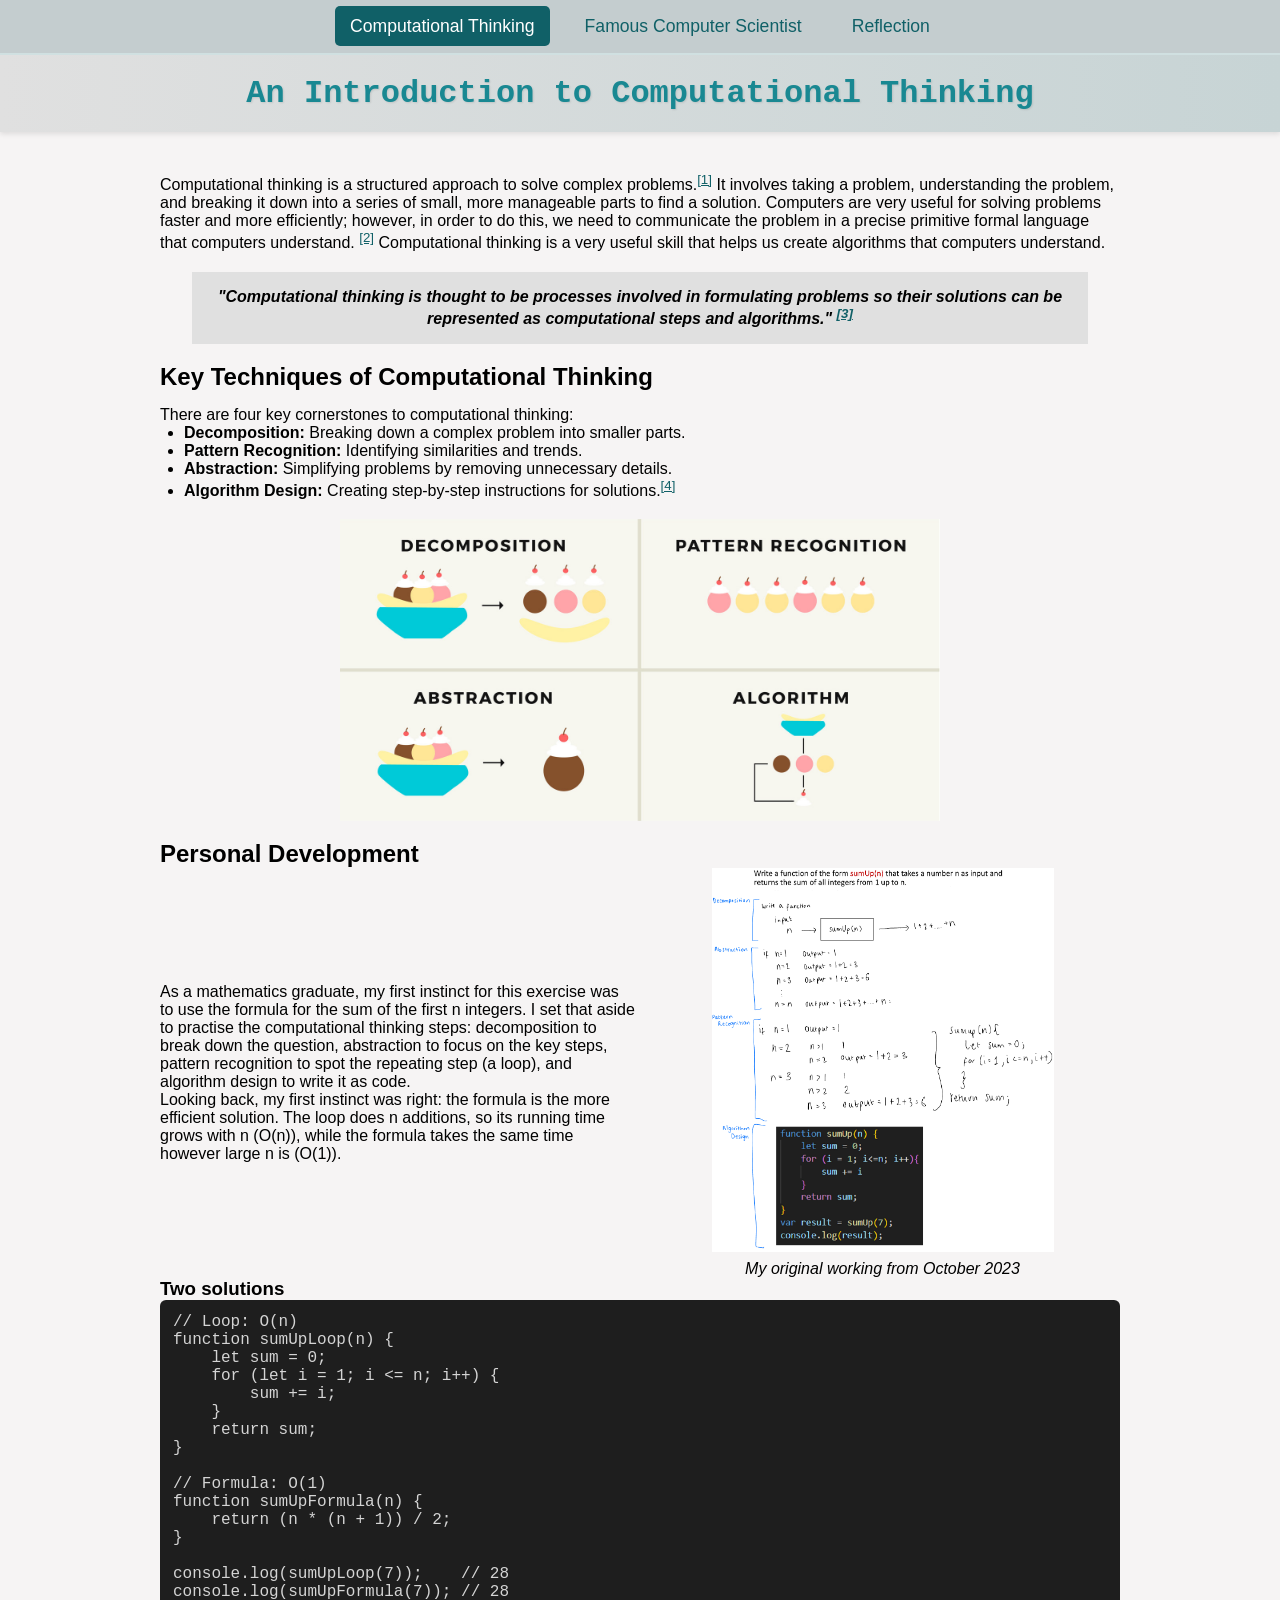
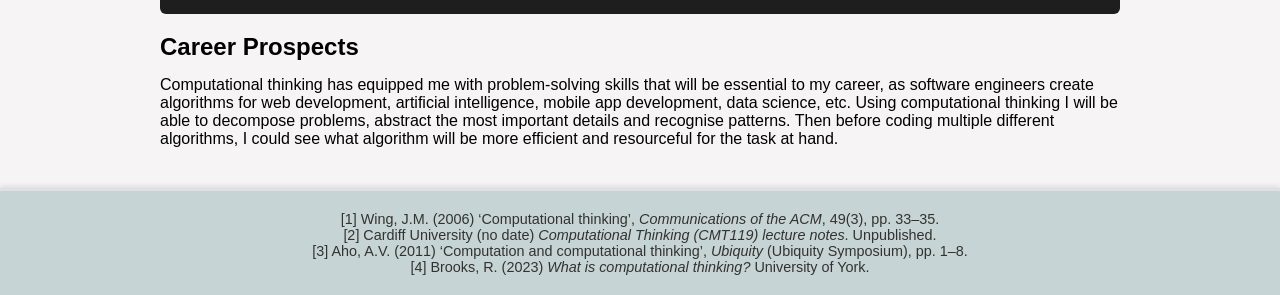
<file: index.html>
<!DOCTYPE html>
<html lang="en">
<head>
    <meta charset="UTF-8">
    <meta name="viewport" content="width=device-width, initial-scale=1.0">
    <title>Computational Thinking</title>
    <link rel="stylesheet" href="stylesheet.css">
</head>
<body>

    <nav aria-label="Main Navigation">
        <ul>
            <li><a id="Computationalthinking" href="index.html" aria-current="page">Computational Thinking</a></li>
            <li><a id="ComputerScientist" href="page2.html">Famous Computer Scientist</a></li>
            <li><a id="reflection" href="page3.html">Reflection</a></li>
        </ul>
    </nav>

    <header>
        <h1 class="mainheading">An Introduction to Computational Thinking</h1>
    </header>

    <main id="main">
        <article>
            <section id="intro">
                <p>Computational thinking is a structured approach to solve complex problems.<sup><a href="#reference1">[1]</a></sup> It involves taking a problem, understanding the problem, and breaking it down into a series of small, more manageable parts to find a solution. Computers are very useful for solving problems faster and more efficiently; however, in order to do this, we need to communicate the problem in a precise primitive formal language that computers understand. <sup><a href="#reference2">[2]</a></sup> Computational thinking is a very useful skill that helps us create algorithms that computers understand.
                </p>
            </section>


            <blockquote id="definition1">
                "Computational thinking is thought to be processes involved in formulating problems so their solutions can be represented as computational steps and algorithms."
                <sup><a href="#reference3">[3]</a></sup>
            </blockquote>


            <section>
                <h2>Key Techniques of Computational Thinking</h2>
                <p>There are four key cornerstones to computational thinking:</p>
                <ul>
                    <li><strong>Decomposition:</strong> Breaking down a complex problem into smaller parts.</li>
                    <li><strong>Pattern Recognition:</strong> Identifying similarities and trends.</li>
                    <li><strong>Abstraction:</strong> Simplifying problems by removing unnecessary details.</li>
                    <li><strong>Algorithm Design:</strong> Creating step-by-step instructions for solutions.<sup><a href="#reference4">[4]</a></sup></li>
                </ul>
            </section>
            <aside>
                <img id="img1" src="FourMainComponentsOfCT.jpg" alt="Four key techniques of computational thinking" />
            </aside>

            
            <h2>Personal Development</h2>
                <section class="split-layout">
                    <div class="text-content">
                        <p>As a mathematics graduate, my first instinct for this exercise was to use the formula for the sum of the first n integers. I set that aside to practise the computational thinking steps: decomposition to break down the question, abstraction to focus on the key steps, pattern recognition to spot the repeating step (a loop), and algorithm design to write it as code.</p>
                        <p>Looking back, my first instinct was right: the formula is the more efficient solution. The loop does n additions, so its running time grows with n (O(n)), while the formula takes the same time however large n is (O(1)).</p>
                    </div>
                    <figure class="image-content">
                        <img id="img2" src="IMG_4271.jpeg" alt="Handwritten working applying decomposition, abstraction, pattern recognition and algorithm design to the sumUp problem" />
                        <figcaption>My original working from October 2023</figcaption>
                    </figure>
                </section>

                <section>
                    <h3>Two solutions</h3>
                    <pre><code>// Loop: O(n)
function sumUpLoop(n) {
    let sum = 0;
    for (let i = 1; i &lt;= n; i++) {
        sum += i;
    }
    return sum;
}

// Formula: O(1)
function sumUpFormula(n) {
    return (n * (n + 1)) / 2;
}

console.log(sumUpLoop(7));    // 28
console.log(sumUpFormula(7)); // 28</code></pre>
                </section>

            <section id="career">
                <h2>Career Prospects</h2>
                <p>Computational thinking has equipped me with problem-solving skills that will be essential to my career, as software engineers create algorithms for web development, artificial intelligence, mobile app development, data science, etc. Using computational thinking I will be able to decompose problems, abstract the most important details and recognise patterns. Then before coding multiple different algorithms, I could see what algorithm will be more efficient and resourceful for the task at hand.</p>
            </section>
        </article>
    </main>


    <footer>
        <p id="reference1">[1] Wing, J.M. (2006) ‘Computational thinking’, <cite>Communications of the ACM</cite>, 49(3), pp. 33–35.</p>
        <p id="reference2">[2] Cardiff University (no date) <cite>Computational Thinking (CMT119) lecture notes</cite>. Unpublished.</p>
        <p id="reference3">[3] Aho, A.V. (2011) ‘Computation and computational thinking’, <cite>Ubiquity</cite> (Ubiquity Symposium), pp. 1–8.</p>
        <p id="reference4">[4] Brooks, R. (2023) <cite>What is computational thinking?</cite> University of York.</p>
    </footer>

</body>
</html>
</file>
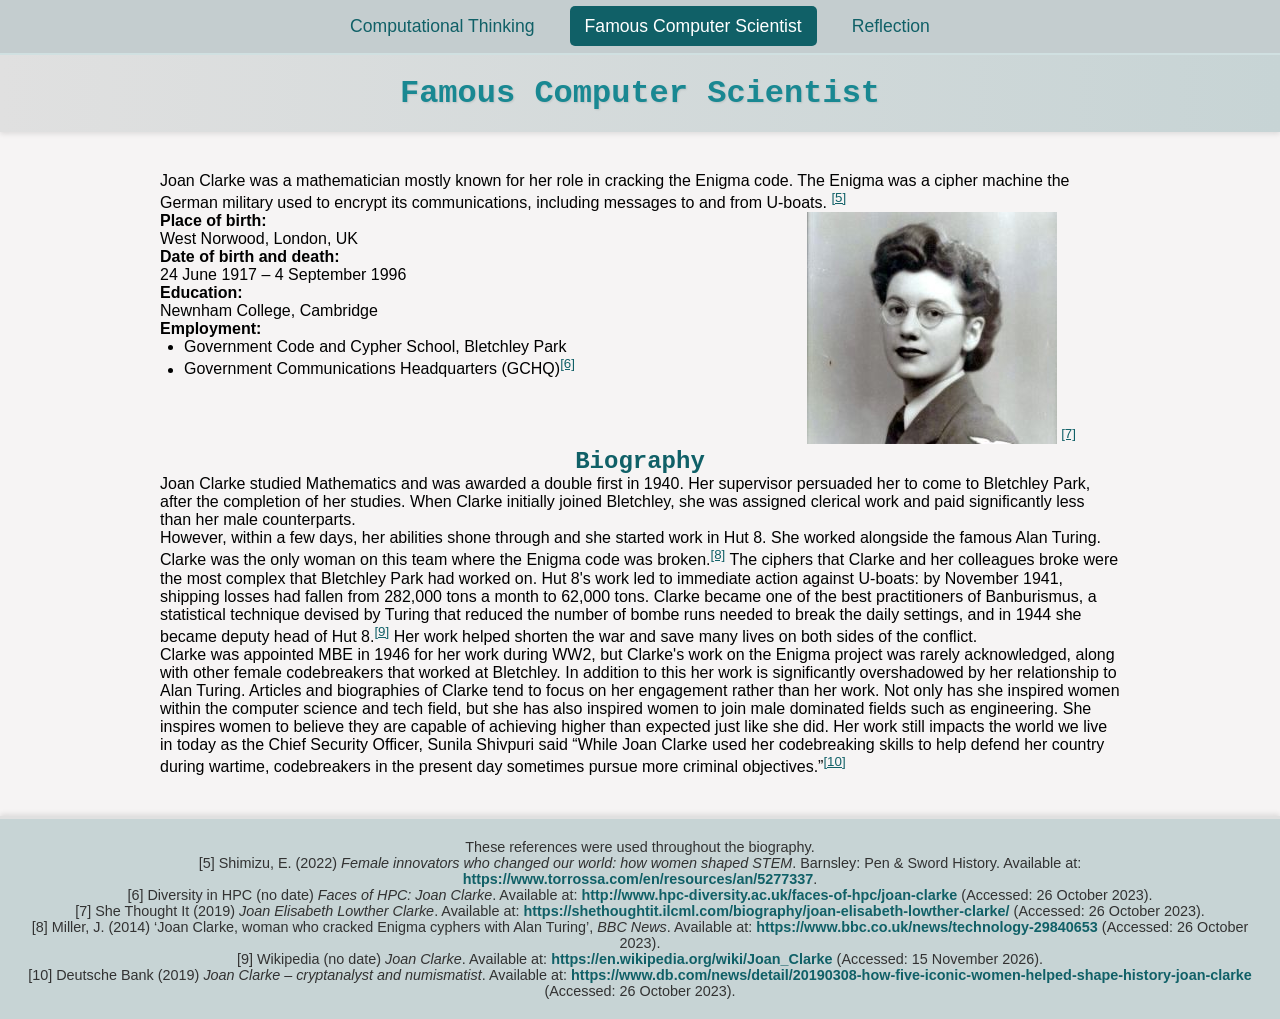
<file: page2.html>
<!DOCTYPE html>
<html lang="en">
<head>
    <meta charset="UTF-8">
    <meta name="viewport" content="width=device-width, initial-scale=1.0">
    <title>Famous Computer Scientist</title>
    <link rel="stylesheet" href="stylesheet.css">
</head>
<body>

    <nav aria-label="Main Navigation">
        <ul>
            <li><a id="Computationalthinking" href="index.html">Computational Thinking</a></li>
            <li><a id="ComputerScientist" href="page2.html" aria-current="page">Famous Computer Scientist</a></li>
            <li><a id="reflection" href="page3.html">Reflection</a></li>
        </ul>
    </nav>
    
    <header>
        <h1 class="mainheading">Famous Computer Scientist</h1>
    </header>

    <main id="main">
    <article>
    <section id="intro">
        <p>Joan Clarke was a mathematician mostly known for her role in cracking the Enigma code. The Enigma was a cipher machine the German military used to encrypt its communications, including messages to and from U-boats.
            <sup><a href="#reference5">[5]</a></sup>
        </p>
    </section>

    <div class="split">
        <section>

            <dl>
                <dt><strong>Place of birth:</strong></dt>
                <dd>West Norwood, London, UK</dd>
                <dt><strong>Date of birth and death:</strong></dt>
                <dd>24 June 1917 – 4 September 1996</dd>
                <dt><strong>Education:</strong></dt>
                <dd>Newnham College, Cambridge</dd>
                <dt><strong>Employment:</strong></dt>
                <dd>
                    <ul>
                        <li>Government Code and Cypher School, Bletchley Park</li>
                        <li>Government Communications Headquarters (GCHQ)<sup><a href="#reference6">[6]</a></sup></li>
                    </ul>
                </dd>
            </dl>
        </section>

        <aside>
            <img src="joan-clarke.jpg" alt="Portrait of Joan Clarke, c. 1940s">
            <sup><a href="#reference7">[7]</a></sup>
        </aside>
    </div>
       
    
    <h2 class="subheading">Biography</h2>
    <p>Joan Clarke studied Mathematics and was awarded a double first in 1940. Her supervisor persuaded her to come to Bletchley Park, after the completion of her studies. When Clarke initially joined Bletchley, she was assigned clerical work and paid significantly less than her male counterparts.</p>
    <p>However, within a few days, her abilities shone through and she started work in Hut 8. She worked alongside the famous Alan Turing. Clarke was the only woman on this team where the Enigma code was broken.<sup><a href="#reference8">[8]</a></sup> The ciphers that Clarke and her colleagues broke were the most complex that Bletchley Park had worked on. Hut 8's work led to immediate action against U-boats: by November 1941, shipping losses had fallen from 282,000 tons a month to 62,000 tons. Clarke became one of the best practitioners of Banburismus, a statistical technique devised by Turing that reduced the number of bombe runs needed to break the daily settings, and in 1944 she became deputy head of Hut 8.<sup><a href="#reference9">[9]</a></sup> Her work helped shorten the war and save many lives on both sides of the conflict.</p>
    <p>Clarke was appointed MBE in 1946 for her work during WW2, but Clarke's work on the Enigma project was rarely acknowledged, along with other female codebreakers that worked at Bletchley. In addition to this her work is significantly overshadowed by her relationship to Alan Turing. Articles and biographies of Clarke tend to focus on her engagement rather than her work. Not only has she inspired women within the computer science and tech field, but she has also inspired women to join male dominated fields such as engineering. She inspires women to believe they are capable of achieving higher than expected just like she did. Her work still impacts the world we live in today as the Chief Security Officer, Sunila Shivpuri said “While Joan Clarke used her codebreaking skills to help defend her country during wartime, codebreakers in the present day sometimes pursue more criminal objectives.”<sup><a href="#reference10">[10]</a></sup></p>

    </article>
    </main>

    <footer>
        <p>These references were used throughout the biography.</p>
        <p id="reference5">[5] Shimizu, E. (2022) <cite>Female innovators who changed our world: how women shaped STEM</cite>. Barnsley: Pen &amp; Sword History. Available at: <a href="https://www.torrossa.com/en/resources/an/5277337#page=12">https://www.torrossa.com/en/resources/an/5277337</a>.</p>

        <p id="reference6">[6] Diversity in HPC (no date) <cite>Faces of HPC: Joan Clarke</cite>. Available at: <a href="http://www.hpc-diversity.ac.uk/faces-of-hpc/joan-clarke">http://www.hpc-diversity.ac.uk/faces-of-hpc/joan-clarke</a> (Accessed: 26 October 2023).</p>

        <p id="reference7">[7] She Thought It (2019) <cite>Joan Elisabeth Lowther Clarke</cite>. Available at: <a href="https://shethoughtit.ilcml.com/biography/joan-elisabeth-lowther-clarke/">https://shethoughtit.ilcml.com/biography/joan-elisabeth-lowther-clarke/</a> (Accessed: 26 October 2023).</p>

        <p id="reference8">[8] Miller, J. (2014) ‘Joan Clarke, woman who cracked Enigma cyphers with Alan Turing’, <cite>BBC News</cite>. Available at: <a href="https://www.bbc.co.uk/news/technology-29840653">https://www.bbc.co.uk/news/technology-29840653</a> (Accessed: 26 October 2023).</p>

        <p id="reference9">[9] Wikipedia (no date) <cite>Joan Clarke</cite>. Available at: <a href="https://en.wikipedia.org/wiki/Joan_Clarke">https://en.wikipedia.org/wiki/Joan_Clarke</a> (Accessed: 15 November 2026).</p>

        <p id="reference10">[10] Deutsche Bank (2019) <cite>Joan Clarke – cryptanalyst and numismatist</cite>. Available at: <a href="https://www.db.com/news/detail/20190308-how-five-iconic-women-helped-shape-history-joan-clarke">https://www.db.com/news/detail/20190308-how-five-iconic-women-helped-shape-history-joan-clarke</a> (Accessed: 26 October 2023).</p>
    </footer>
    
</body>
</html>
</file>
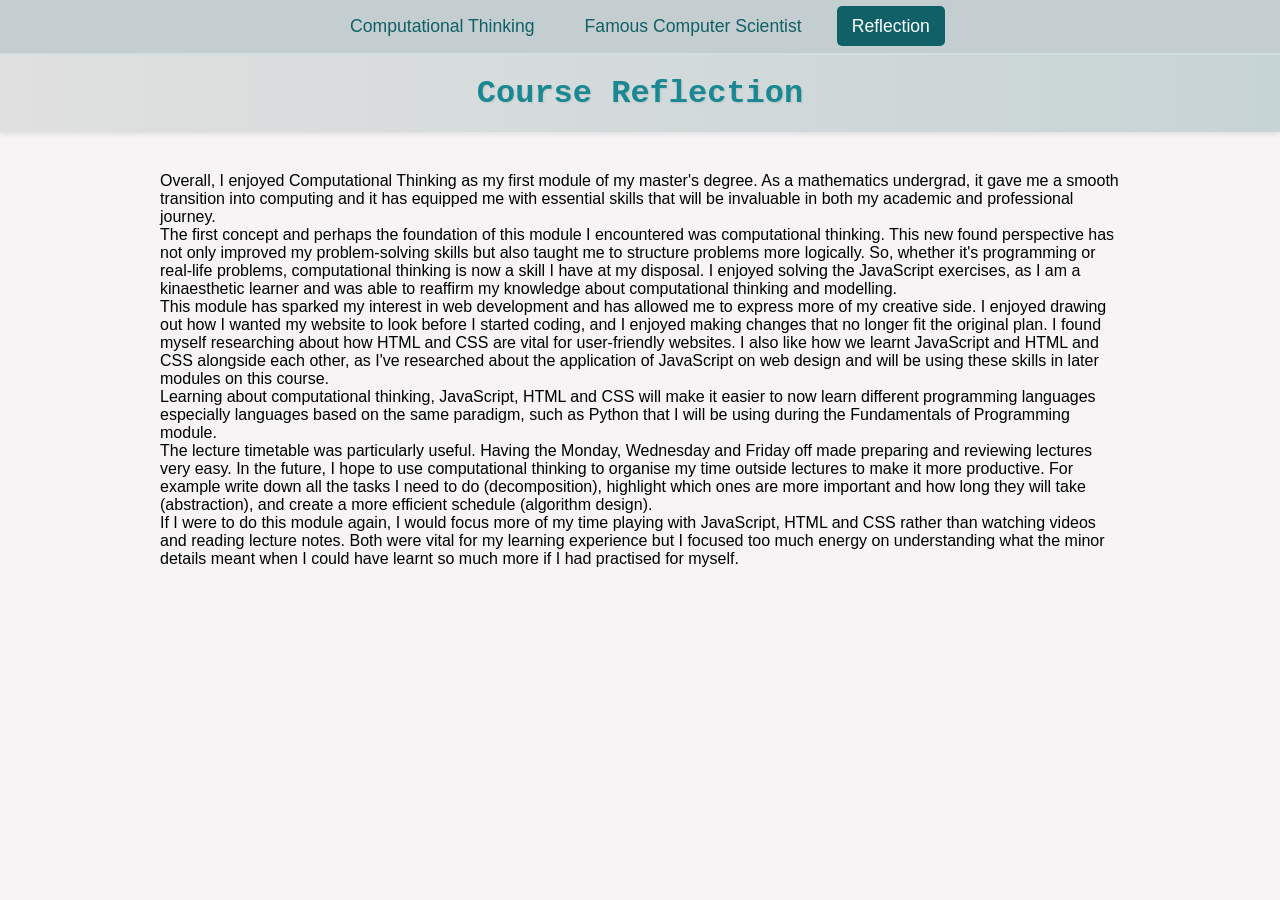
<file: page3.html>
<!DOCTYPE html>
<html lang="en">
<head>
    <meta charset="UTF-8">
    <meta name="viewport" content="width=device-width, initial-scale=1.0">
    <title>Course Reflection</title>
    <link rel="stylesheet" href="stylesheet.css">
</head>
<body>

    <nav aria-label="Main Navigation">
        <ul>
            <li><a id="Computationalthinking" href="index.html">Computational Thinking</a></li>
            <li><a id="ComputerScientist" href="page2.html">Famous Computer Scientist</a></li>
            <li><a id="reflection" href="page3.html" aria-current="page">Reflection</a></li>
        </ul>
    </nav>

    <header>
        <h1 class="mainheading">Course Reflection</h1>
    </header>

    <main id="main">
    <article>
   <p>Overall, I enjoyed Computational Thinking as my first module of my master's degree. As a mathematics undergrad, it gave me a smooth transition into computing and it has equipped me with essential skills that will be invaluable in both my academic and professional journey.
   </p>
   <p>
    The first concept and perhaps the foundation of this module I encountered was computational thinking. This new found perspective has not only improved my problem-solving skills but also taught me to structure problems more logically. So, whether it's programming or real-life problems, computational thinking is now a skill I have at my disposal. I enjoyed solving the JavaScript exercises, as I am a kinaesthetic learner and was able to reaffirm my knowledge about computational thinking and modelling.
    </p>
    <p>
    This module has sparked my interest in web development and has allowed me to express more of my creative side. I enjoyed drawing out how I wanted my website to look before I started coding, and I enjoyed making changes that no longer fit the original plan. I found myself researching about how HTML and CSS are vital for user-friendly websites. I also like how we learnt JavaScript and HTML and CSS alongside each other, as I've researched about the application of JavaScript on web design and will be using these skills in later modules on this course.
    </p>

    <p>
    Learning about computational thinking, JavaScript, HTML and CSS will make it easier to now learn different programming languages especially languages based on the same paradigm, such as Python that I will be using during the Fundamentals of Programming module. 
    </p>
    
    <p>
    The lecture timetable was particularly useful. Having the Monday, Wednesday and Friday off made preparing and reviewing lectures very easy. In the future, I hope to use computational thinking to organise my time outside lectures to make it more productive. For example write down all the tasks I need to do (decomposition), highlight which ones are more important and how long they will take (abstraction), and create a more efficient schedule (algorithm design).
    </p>
    <p>
    If I were to do this module again, I would focus more of my time playing with JavaScript, HTML and CSS rather than watching videos and reading lecture notes. Both were vital for my learning experience but I focused too much energy on understanding what the minor details meant when I could have learnt so much more if I had practised for myself. 
    </p>
    
    </article>
    </main>

</body>
</html>
</file>
<file: stylesheet.css>
html, body, * {
    margin: 0;
    padding: 0;
    box-sizing: border-box;
}

body {
    background-color: rgb(246, 244, 244);
    font-family: Arial, sans-serif;
}

/* Main content styling */
#main {
    display: flex;
    flex-direction: column;
    margin: 20px auto;
    padding: 20px;
    max-width: 1000px;
    flex: 1;
}

article ul {
    padding-left: 1.5em; /* Keeps list bullets off the edge */
}


/* Navigation bar styling */
nav {
    background-color: #c4cdcf;
    padding: 1em;
    display: flex;
    justify-content: center; 
    gap: 1em;
    position: sticky; /* Stick at the top of the page */
    top: 0;
    z-index: 1000; /* Ensure it stays above other content */
    border-bottom: 2px solid #d0e0e1;
}

nav ul {
    list-style: none;
    display: flex;
    margin: 0;
    padding: 0;
    gap: 20px; /* Space between items */
}

nav ul li {
    margin: 0;
}

nav ul li a {
    text-decoration: none;
    font-size: 1.1em;
    color: rgb(16, 96, 103);
    padding: 10px 15px;
    border-radius: 5px;
    transition: all 0.3s ease; /* Smooth hover effect */
}

nav ul li a:hover,
nav a[aria-current="page"] {
    background-color: rgb(16, 96, 103);
    color: white;
}



/* Header styling */
header {
    height: auto;
    background: linear-gradient(90deg, rgb(224, 224, 224), rgb(199, 212, 213));
    text-align: center;
    padding: 20px 10px;
    box-shadow: 0 2px 5px rgba(0, 0, 0, 0.1);
}


a {
    color: rgb(16, 96, 103);
}

a:hover {
    color: rgb(10, 64, 69); /* Darker teal so links stay readable on hover */
}

.mainheading {
    font-family: "Courier New", monospace;
    font-size: 2em;
    color: rgb(25, 136, 146);
    margin: 0;
    text-shadow: 1px 1px 2px rgba(0, 0, 0, 0.1);
}

.subheading {
    font-family: "Courier New", monospace;
    font-size: 1.5em;
    color: rgb(16, 96, 103);
    text-align: center;
}

/* Split section: text beside the image */
.split {
    display: flex;
    flex-wrap: wrap;
    gap: 20px;
}

.split aside {
    flex: 1;
    min-width: 200px;
}

.split section {
    flex: 2;
    min-width: 300px;
}


/*Definitions*/

#definition1 {
    min-height: 1em;
    max-width: 70vw;
    padding: 1em;
    background:rgb(224, 224, 224);
    margin: 1.2em auto; /* Space above and below the quote */
    text-align: center;
    font-weight: bold;
    font-style: italic;
        }


/*image layout*/
#img1 {
    width: 100%;
    max-width: 600px;
    height: auto;
    display: block; /* Ensures the image behaves like a block-level element */
    margin: 1.2em auto; /* Space above and below, centred horizontally */
}

/* Spacing that replaces the old <br> tags */
article section h2 {
    margin-bottom: 0.6em;
}

#career {
    margin-top: 1.2em;
}


#img2 {
    margin-left: auto;
    margin-right: auto;
    width: 72%;
      }

.split-layout {
    display: flex;
    align-items: center; /* Aligns text and image vertically */
    gap: 10px; /* Adds spacing between the text and image */
    }
    
.text-content {
    flex: 1; /* Allows the text to take up available space */
    }
    
.image-content {
    flex: 1; /* Allows the image to take up available space */
    display: flex;
    flex-direction: column; /* Stacks the caption below the image */
    align-items: center; /* Centers the image and caption */
    }

.image-content figcaption {
    margin-top: 8px;
    text-align: center;
    font-style: italic;
    }
    
.image-content img {
    max-width: 100%; /* Ensures the image scales within its container */
    height: auto; /* Maintains the aspect ratio of the image */
    }
    





/* Footer styling */
footer {
    background-color: rgb(199, 212, 213);
    padding: 20px;
    text-align: center;
    font-family: Arial, sans-serif;
    font-size: 0.9em;
    color: rgb(50, 50, 50);
    border-top: 3px solid rgb(224, 224, 224);
    box-shadow: 0 -2px 5px rgba(0, 0, 0, 0.1);
}

footer a {
    color: rgb(16, 96, 103);
    text-decoration: none;
    font-weight: bold;
    transition: color 0.3s ease;
}

footer a:hover {
    color: rgb(10, 64, 69); /* Matches the main link hover */
}

/* Responsive layout for smaller screens */
@media (max-width: 600px) {
    nav ul {
        flex-direction: column;
        align-items: center;
    }

    nav ul li {
        margin-bottom: 10px;
    }

    .mainheading {
        font-size: 1.5em;
    }

    .split {
        flex-direction: column;
    }

    .split-layout {
        flex-direction: column;
    }
}

pre {
    background: #1e1e1e;
    color: #d4d4d4;
    padding: 1em;
    border-radius: 6px;
    overflow-x: auto;
}

code {
    font-family: "Courier New", monospace;
}
</file>
